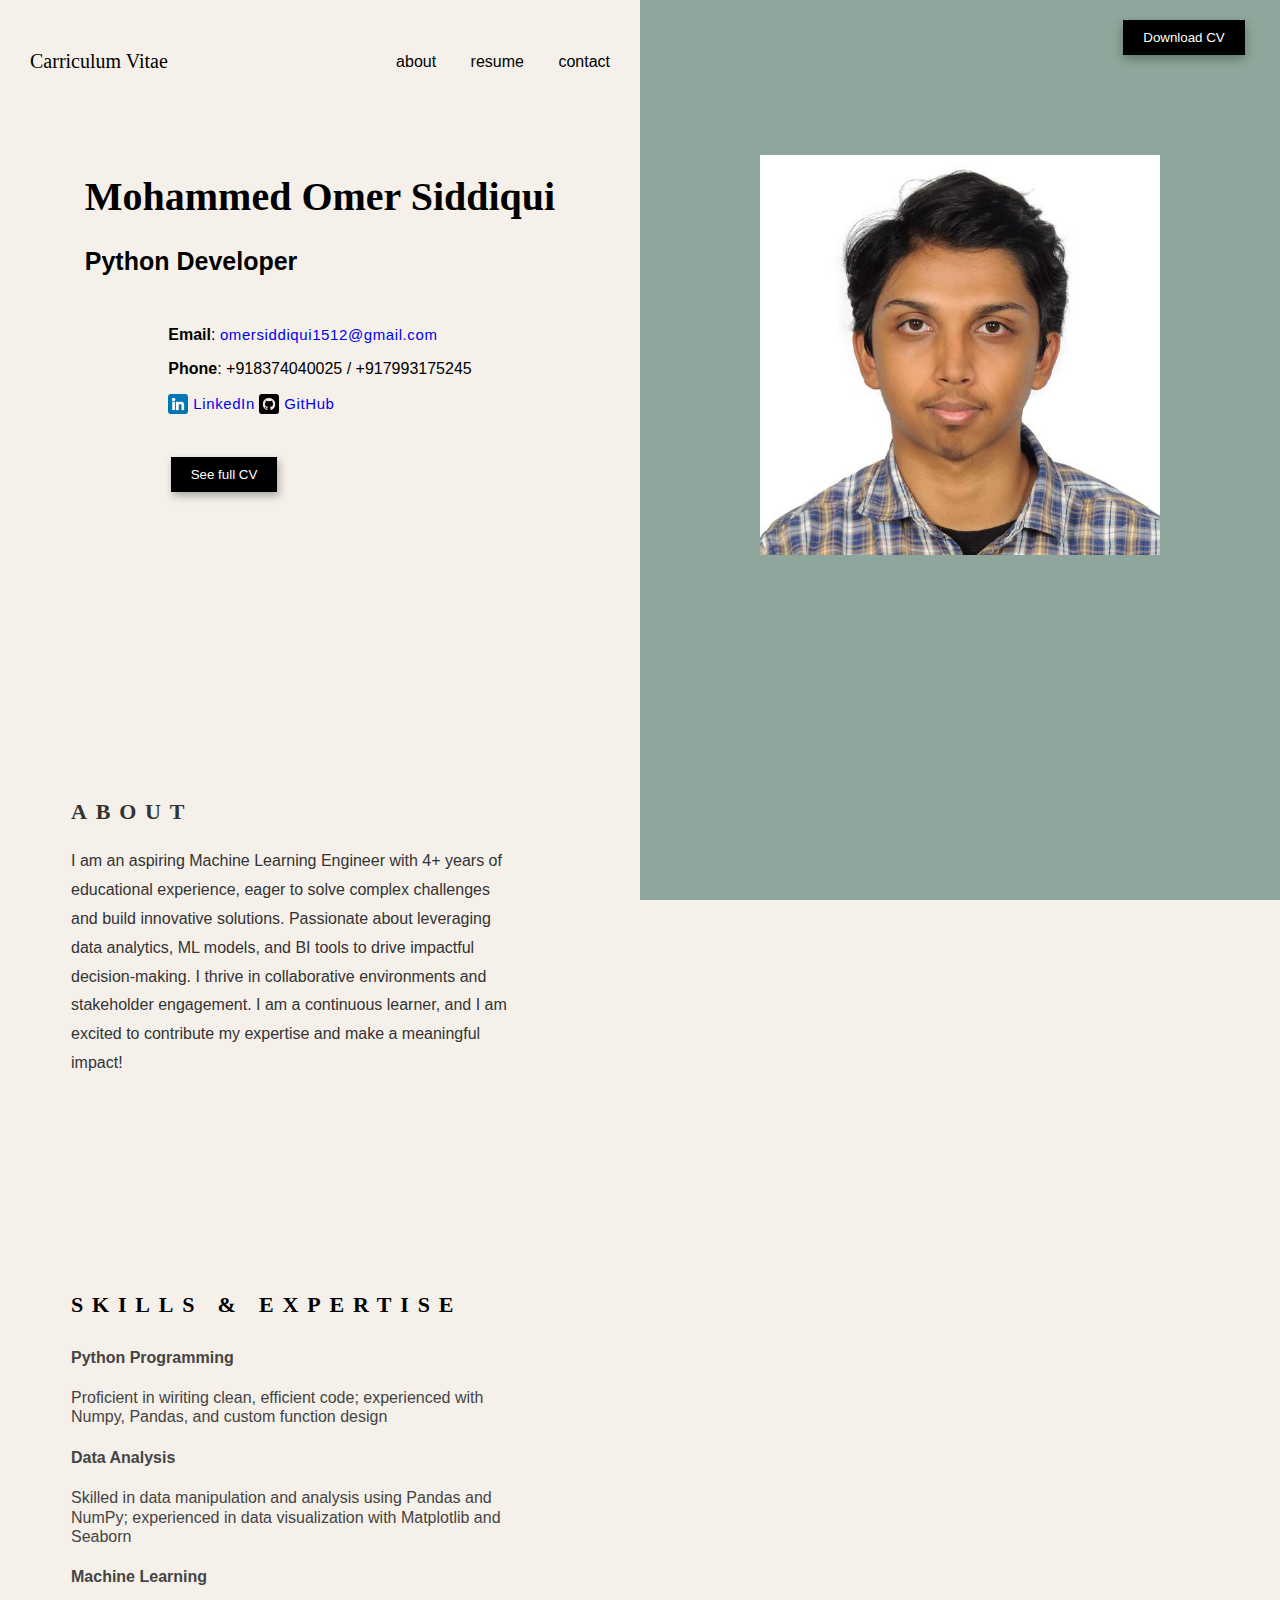
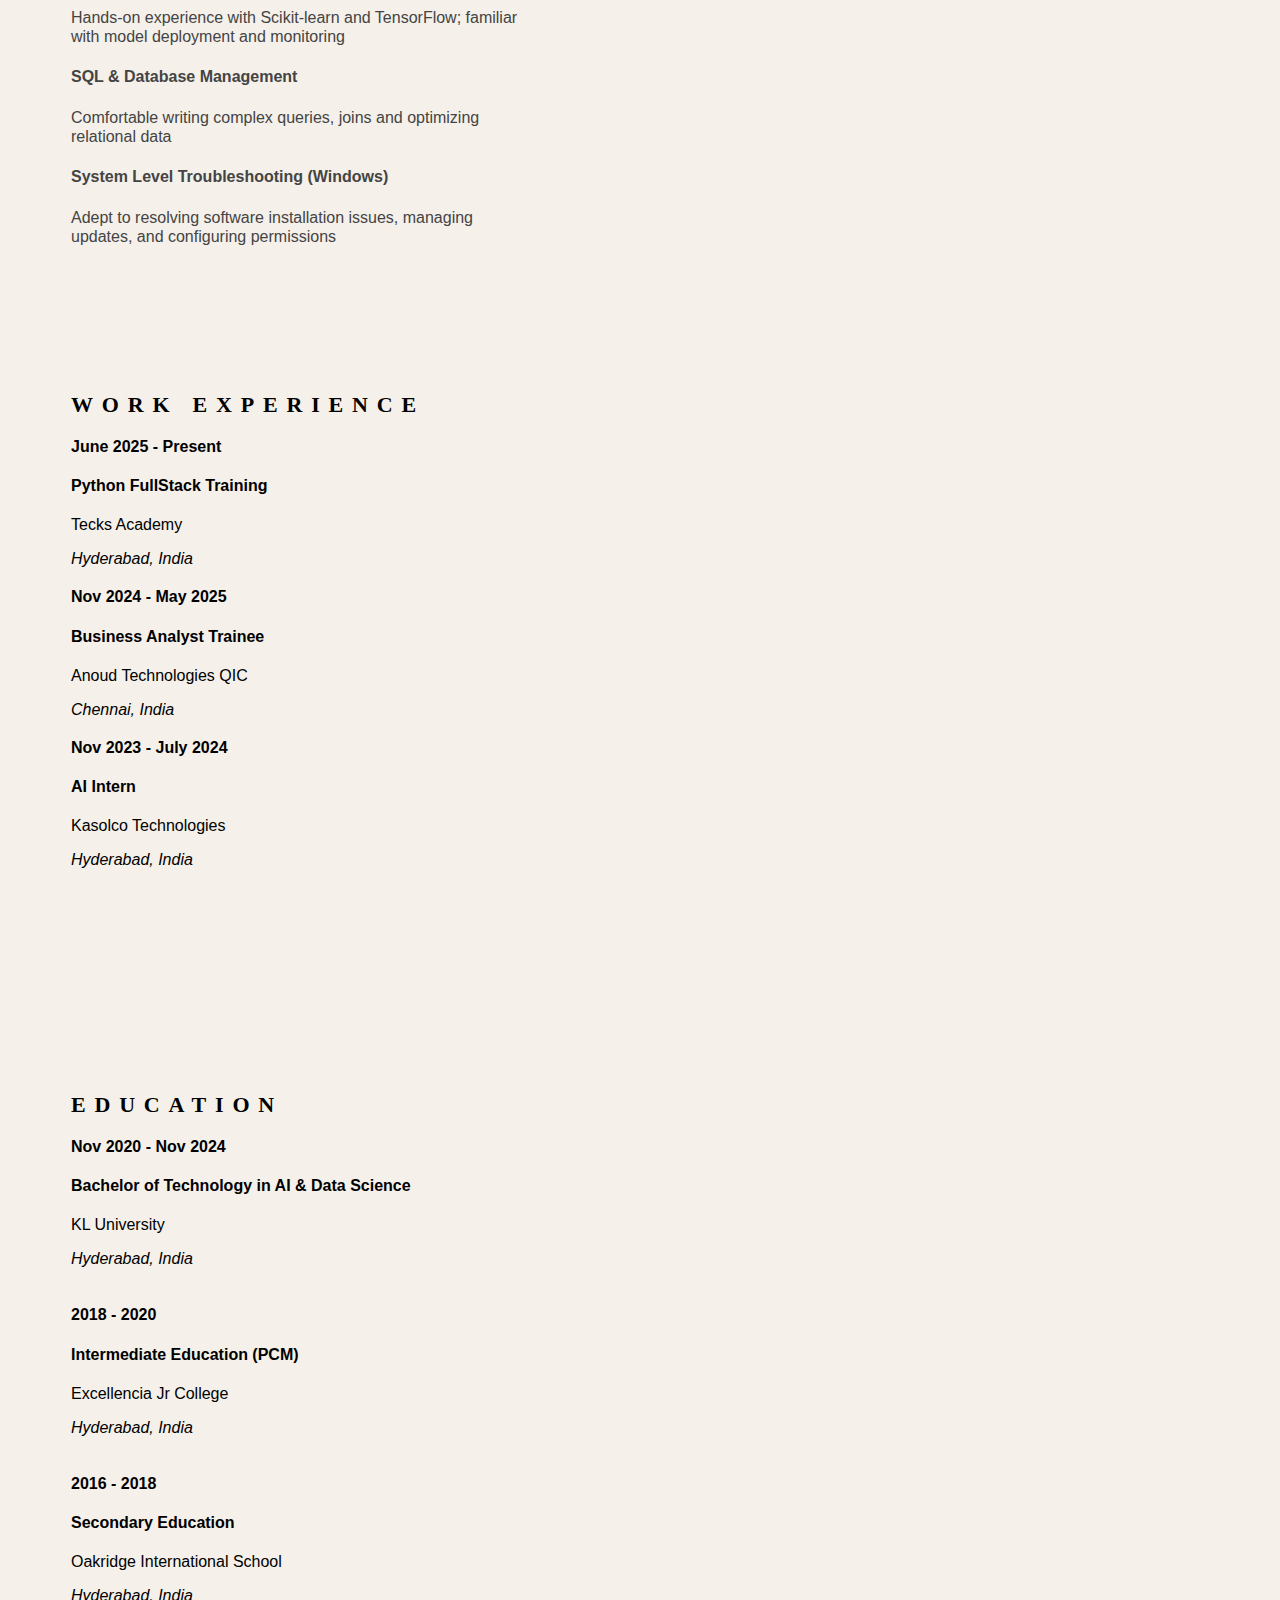
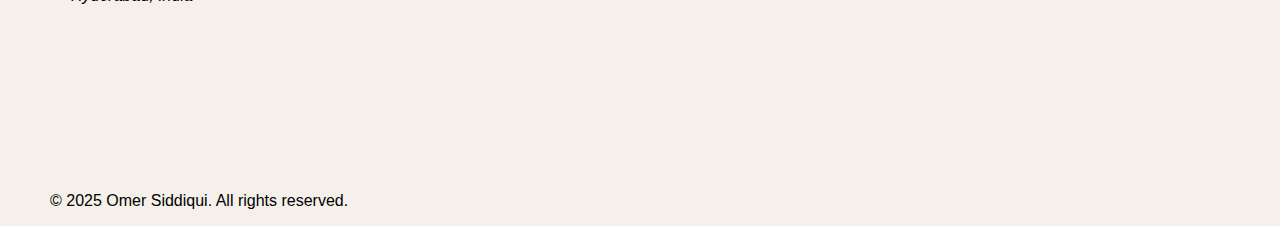
<file: index.html>
<!DOCTYPE html>
<html lang="en">
<head>
    <meta charset="UTF-8">
    <meta name="viewport" content="width=device-width, initial-scale=1.0">
    <title>My Profile</title>
    <link rel="stylesheet" href="main.css">
    <script src="script.js"></script>
</head>
<body>
    <div class="container">
        <div class="resume">
            <nav>
                <div class="items">
                    <div class="heading">
                        <p>Carriculum Vitae</p>
                    </div>
                    <div class="list">
                        <a href="#aboutme">about</a>
                        <a href="#resume">resume</a>
                        <a href="#email">contact</a>
                    </div>
                </div>
            </nav>
            <div class="content">
                <div class="name">
                    <h1>Mohammed Omer Siddiqui</h1>
                    <h3>Python Developer</h3>
                </div>
                <div class="contact">
                    <b>Email</b>: <a href="mailto:omersiddiqui1512@gmail.com" id="email">omersiddiqui1512@gmail.com</a>
                    <p><b>Phone</b>: +918374040025 / +917993175245</p>
                    <a href="https://www.linkedin.com/in/yourprofile"><div class="lkdnicon"><img src="./linkedin.png" alt=""></div>LinkedIn</a>
                    <a href="https://www.github.com/yourprofile"><div class="giticon"><img src="./github.png" alt=""></div>GitHub</a>
                </div>
                <div class="scroll-btn">
                    <button onclick="scrollDown()">See full CV</button>
                </div>
                <div id="aboutme" class="about">
                    <b>ABOUT</b>
                    <p>I am an aspiring Machine Learning Engineer with 4+ years of educational
experience, eager to solve complex challenges and build innovative solutions.
Passionate about leveraging data analytics, ML models, and BI tools to drive
impactful decision-making. I thrive in collaborative environments and
stakeholder engagement. I am a continuous learner, and I am excited to
contribute my expertise and make a meaningful impact!</p>
                </div>
                <div id="resume" class="skills">
                    <b>SKILLS & EXPERTISE</b>
                    <ul id="skills-list">
                        <li><p>
                            <h4>Python Programming</h4><p>Proficient in wiriting clean, efficient code; experienced with Numpy, Pandas, and custom function design</p>
                        </p></li>
                        <li><p>
                            <h4>Data Analysis</h4><p>Skilled in data manipulation and analysis using Pandas and NumPy; experienced in data visualization with Matplotlib and Seaborn</p>
                        </p></li>
                        <li><h4>Machine Learning</h4><p>Hands-on experience with Scikit-learn and TensorFlow; familiar with model deployment and monitoring</p></li>
                        <li><h4>SQL & Database Management</h4><p>Comfortable writing complex queries, joins and optimizing relational data</p></li>
                        <li><h4>System Level Troubleshooting (Windows)</h4><p>Adept to resolving software installation issues, managing updates, and configuring permissions</p></li>
                    </ul>
                </div>
                <div class="work">
                    <b id="work-experience">WORK EXPERIENCE</b>
                    <div class="workexpr">
                        <div class="work0">
                            <b>June 2025 - Present</b>
                            <h4>Python FullStack Training</h4>
                            <p>Tecks Academy</p>
                            <i>Hyderabad, India</i>
                        </div>
                        <div class="work1">
                            <b>Nov 2024 - May 2025</b>
                            <h4>Business Analyst Trainee</h4>
                            <p>Anoud Technologies QIC</p>
                            <i>Chennai, India</i>
                        </div>
                        <div class="work2">
                            <b>Nov 2023 - July 2024</b>
                            <h4>AI Intern</h4>
                            <p>Kasolco Technologies</p>
                            <i>Hyderabad, India</i>
                        </div>
                    </div>
                </div>
                <div class="education">
                    <b id="edu">EDUCATION</b>
                    <div class="itemsinit">
                        <div class="edu0">
                        <b>Nov 2020 - Nov 2024</b>
                        <h4>Bachelor of Technology in AI & Data Science</h4>
                        <p>KL University</p>
                        <i>Hyderabad, India</i>
                    </div><br>
                    <div class="edu1">
                        <b>2018 - 2020</b>
                        <h4>Intermediate Education (PCM)</h4>
                        <p>Excellencia Jr College</p>
                        <i>Hyderabad, India</i>
                    </div><br>
                    <div class="edu2">
                        <b>2016 - 2018</b>
                        <h4>Secondary Education</h4>
                        <p>Oakridge International School</p>
                        <i>Hyderabad, India</i>
                    </div>
                    </div>
                </div>



            </div>
            <footer class="footer">
                <p>&copy; 2025 Omer Siddiqui. All rights reserved.</p>
            </footer>
        </div>
        <div class="photo">
            <div class="downloadbtn">
                <a href="./OmerResume.pdf">
                    <button>Download CV</button>
                </a>
            </div>
            <div class="image">
                <img src="./Omer_Passport sizePhoto.jpg" alt="Profile Picture">
            </div>
        </div>

    </div>

</body>
</html>
</file>
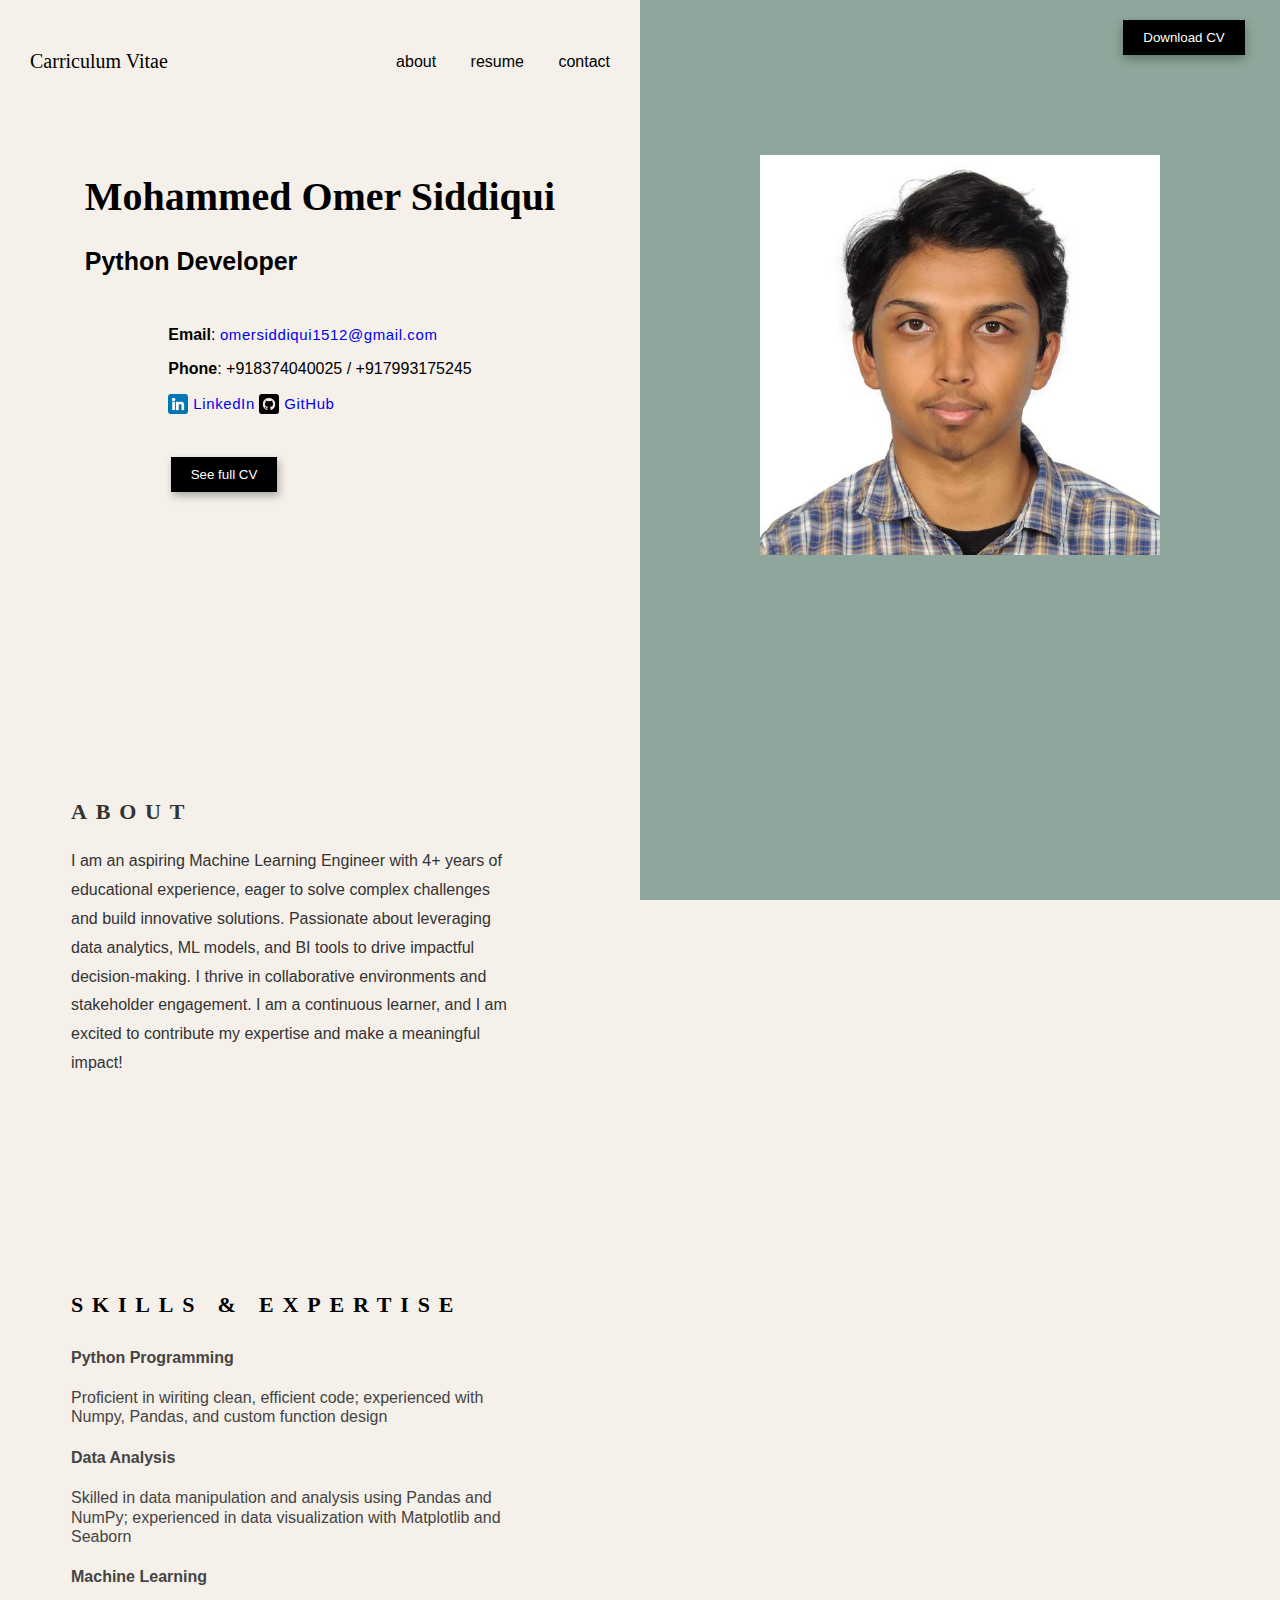
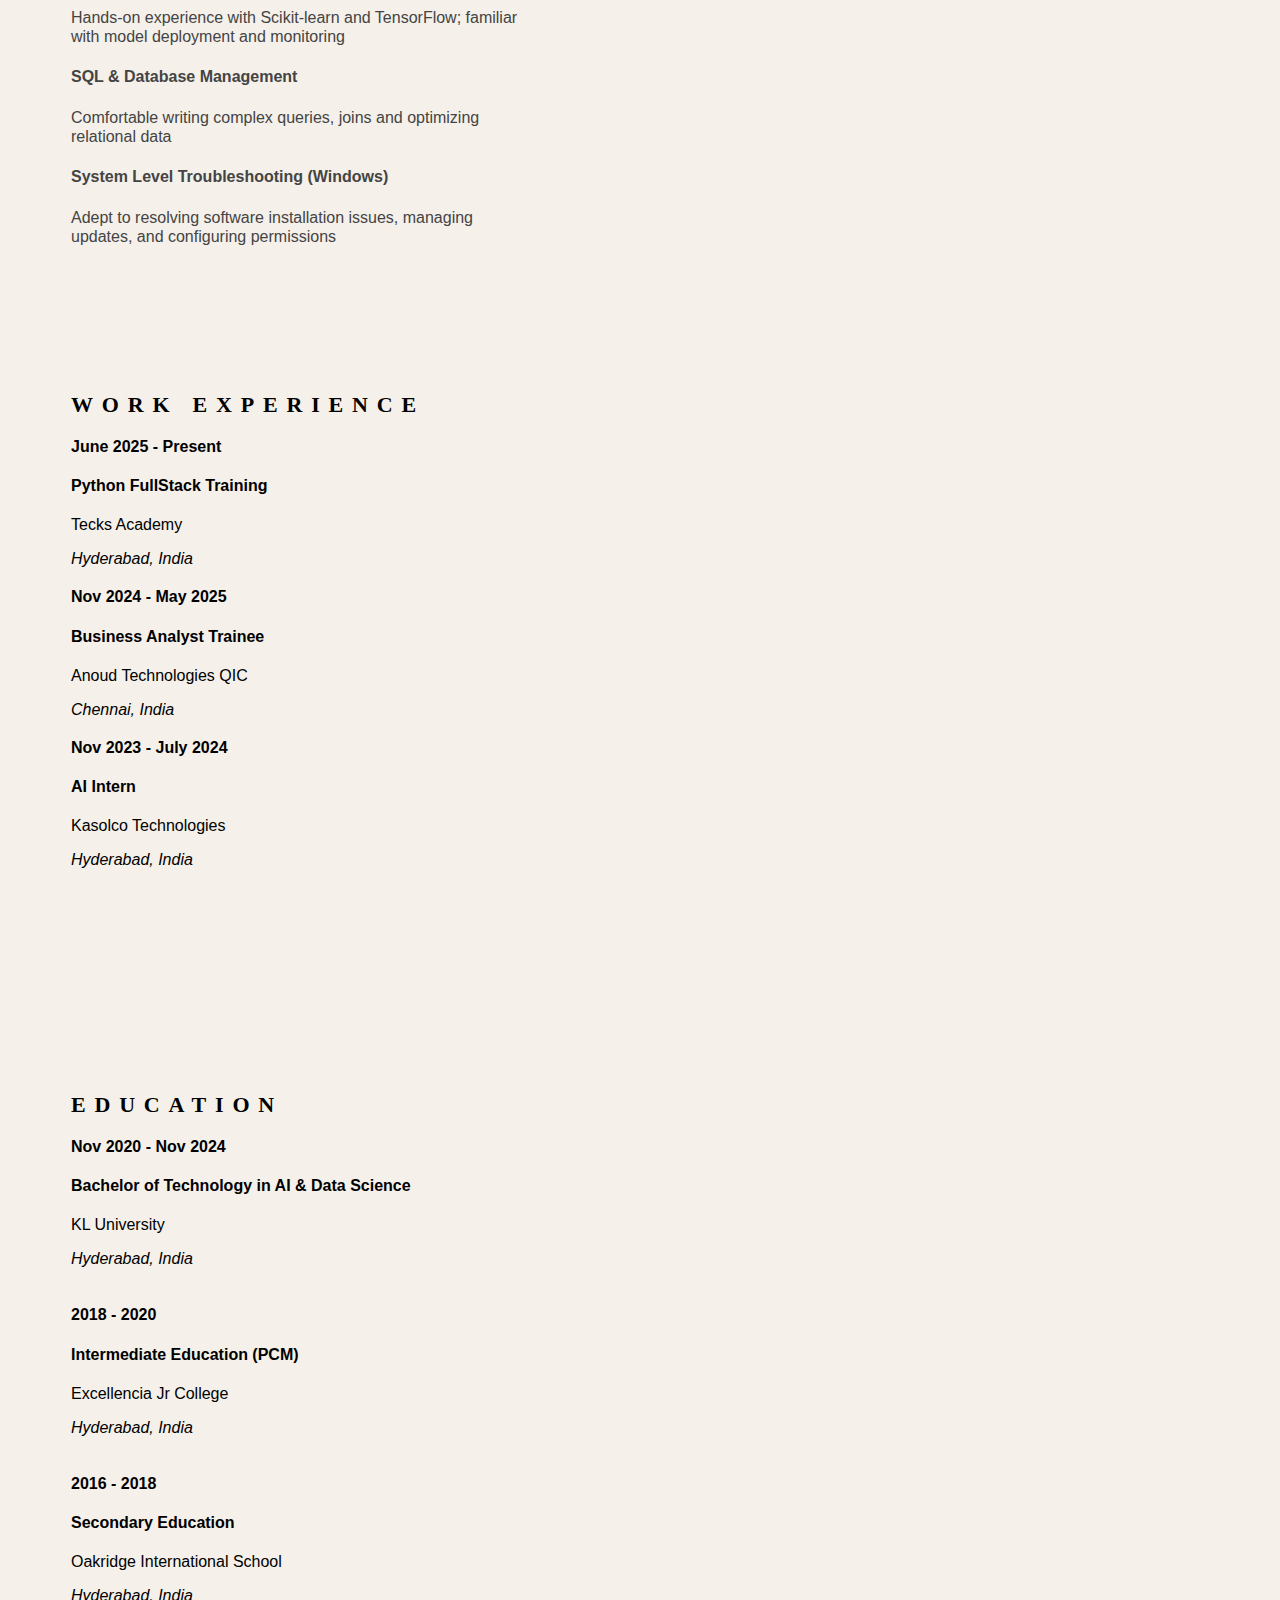
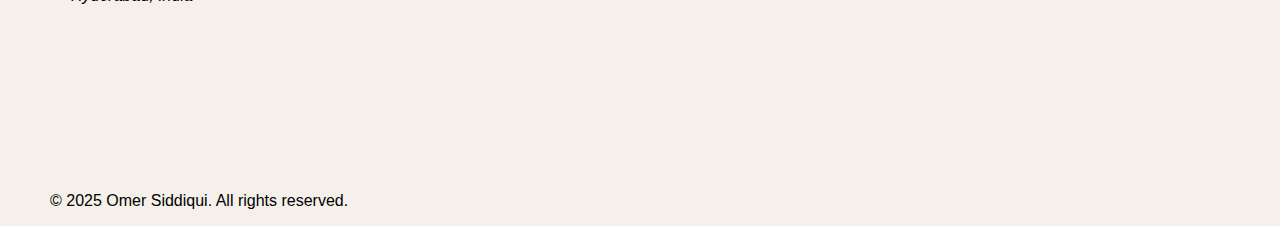
<file: main.html>
<!DOCTYPE html>
<html lang="en">
<head>
    <meta charset="UTF-8">
    <meta name="viewport" content="width=device-width, initial-scale=1.0">
    <title>My Profile</title>
    <link rel="stylesheet" href="main.css">
    <script src="script.js"></script>
</head>
<body>
    <div class="container">
        <div class="resume">
            <nav>
                <div class="items">
                    <div class="heading">
                        <p>Carriculum Vitae</p>
                    </div>
                    <div class="list">
                        <a href="#aboutme">about</a>
                        <a href="#resume">resume</a>
                        <a href="#email">contact</a>
                    </div>
                </div>
            </nav>
            <div class="content">
                <div class="name">
                    <h1>Mohammed Omer Siddiqui</h1>
                    <h3>Python Developer</h3>
                </div>
                <div class="contact">
                    <b>Email</b>: <a href="mailto:omersiddiqui1512@gmail.com" id="email">omersiddiqui1512@gmail.com</a>
                    <p><b>Phone</b>: +918374040025 / +917993175245</p>
                    <a href="https://www.linkedin.com/in/yourprofile"><div class="lkdnicon"><img src="./linkedin.png" alt=""></div>LinkedIn</a>
                    <a href="https://www.github.com/yourprofile"><div class="giticon"><img src="./github.png" alt=""></div>GitHub</a>
                </div>
                <div class="scroll-btn">
                    <button onclick="scrollDown()">See full CV</button>
                </div>
                <div id="aboutme" class="about">
                    <b>ABOUT</b>
                    <p>I am an aspiring Machine Learning Engineer with 4+ years of educational
experience, eager to solve complex challenges and build innovative solutions.
Passionate about leveraging data analytics, ML models, and BI tools to drive
impactful decision-making. I thrive in collaborative environments and
stakeholder engagement. I am a continuous learner, and I am excited to
contribute my expertise and make a meaningful impact!</p>
                </div>
                <div id="resume" class="skills">
                    <b>SKILLS & EXPERTISE</b>
                    <ul id="skills-list">
                        <li><p>
                            <h4>Python Programming</h4><p>Proficient in wiriting clean, efficient code; experienced with Numpy, Pandas, and custom function design</p>
                        </p></li>
                        <li><p>
                            <h4>Data Analysis</h4><p>Skilled in data manipulation and analysis using Pandas and NumPy; experienced in data visualization with Matplotlib and Seaborn</p>
                        </p></li>
                        <li><h4>Machine Learning</h4><p>Hands-on experience with Scikit-learn and TensorFlow; familiar with model deployment and monitoring</p></li>
                        <li><h4>SQL & Database Management</h4><p>Comfortable writing complex queries, joins and optimizing relational data</p></li>
                        <li><h4>System Level Troubleshooting (Windows)</h4><p>Adept to resolving software installation issues, managing updates, and configuring permissions</p></li>
                    </ul>
                </div>
                <div class="work">
                    <b id="work-experience">WORK EXPERIENCE</b>
                    <div class="workexpr">
                        <div class="work0">
                            <b>June 2025 - Present</b>
                            <h4>Python FullStack Training</h4>
                            <p>Tecks Academy</p>
                            <i>Hyderabad, India</i>
                        </div>
                        <div class="work1">
                            <b>Nov 2024 - May 2025</b>
                            <h4>Business Analyst Trainee</h4>
                            <p>Anoud Technologies QIC</p>
                            <i>Chennai, India</i>
                        </div>
                        <div class="work2">
                            <b>Nov 2023 - July 2024</b>
                            <h4>AI Intern</h4>
                            <p>Kasolco Technologies</p>
                            <i>Hyderabad, India</i>
                        </div>
                    </div>
                </div>
                <div class="education">
                    <b id="edu">EDUCATION</b>
                    <div class="itemsinit">
                        <div class="edu0">
                        <b>Nov 2020 - Nov 2024</b>
                        <h4>Bachelor of Technology in AI & Data Science</h4>
                        <p>KL University</p>
                        <i>Hyderabad, India</i>
                    </div><br>
                    <div class="edu1">
                        <b>2018 - 2020</b>
                        <h4>Intermediate Education (PCM)</h4>
                        <p>Excellencia Jr College</p>
                        <i>Hyderabad, India</i>
                    </div><br>
                    <div class="edu2">
                        <b>2016 - 2018</b>
                        <h4>Secondary Education</h4>
                        <p>Oakridge International School</p>
                        <i>Hyderabad, India</i>
                    </div>
                    </div>
                </div>



            </div>
            <footer class="footer">
                <p>&copy; 2025 Omer Siddiqui. All rights reserved.</p>
            </footer>
        </div>
        <div class="photo">
            <div class="downloadbtn">
                <a href="./OmerResume.pdf">
                    <button>Download CV</button>
                </a>
            </div>
            <div class="image">
                <img src="./Omer_Passport sizePhoto.jpg" alt="Profile Picture">
            </div>
        </div>

    </div>

</body>
</html>
</file>
<file: main.css>
body{
    font-family: Arial, sans-serif;
    height: 100%;
    padding: 0;
    margin: 0;
    background-color: #f5f0ea;
}
.container {
    display: flex;
    min-height: 100vh;
    height: auto;
    /* border: 1px solid black; */

}
.resume{
    width: 50%;
    /* height: 100vh; */
    /* border: 1px solid black; */
}
.photo{
    width: 50%;
    height: 100vh;
    position: fixed;
    /* display: flex; */
    right: 0;
    background-color: rgb(142, 166, 155);
    justify-items: center;
}
.items{
    display: flex;
    flex-direction: row;
    align-items: center;
    justify-content: space-between;
    padding: 30px;
}
.nav{
    width: 50%;
    height: 60px;
    top: 0; 
}
.list a{
    margin-left: 30px;
    text-decoration: none;
    color: black;
}
.list a:hover{
    color: darkgray;
}
.content{
/* border: 1px solid black; */
justify-items: center;
}
.name, .contact{
    margin-top: 50px;
    /* border: 1px solid black; */
    
}
.scroll-btn {
    /* text-align: center; */
    margin-top: 40px;
    padding-right: 30%;


}
.scroll-btn button {
    background-color: black;
    color: white;
    border: none;
    padding: 10px 20px;
    cursor: pointer;
    box-shadow: 2px 4px 8px rgba(0,0,0,0.3);
}
.scroll-btn button:hover {
    background-color: white;
    color: black
}
img{
    width: 400px;
    height: 400px;
}
.image {
    margin-top: 100px;
}
.about{
    /* border: 1px solid black; */
    margin-top: 300px;
    height: 300px;
    width: 70%;
    margin-right: 50px;
    /* background: #f9f9f9; */
    /* border-radius: 5px; */
    /* box-shadow: 0 14px 12px rgba(0, 0, 0, 0.1); */
    font-family: "Open Sans", sans-serif;
    line-height: 1.8;
    color: #333
    /* overflow: hidden; */
}
.name h1{
    font-size: 40px;
    font-weight: bold;
    font-family: "Bodoni MT", "Bodoni 72", Didot, "Bodoni Moda", "Libre Bodoni", serif;
}
.skills{
    /* border: 1px solid black; */
    margin-top: 200px;
    height: 200px;
    width: 70%;
    margin-right: 50px;
}
.downloadbtn {
    margin-top: 20px;
    margin-left: 70%;
}
.downloadbtn button {
    background-color: black;
    color: white;
    border: none;
    padding: 10px 20px;
    cursor: pointer;
    box-shadow: 0 4px 10px rgba(0,0,0,0.3);
}
.downloadbtn button:hover {
    background-color:white;
    color: black
}
.heading p{
    font-family: "Times New Roman", Times, serif;
    font-size: 20px;
}
.about b{
    font-size: 22px;
    letter-spacing: 0.4em;
    font-family: "Cormorant Garamond", serif;
}
.skills b{
    font-size: 22px;
    letter-spacing: 0.4em;
    font-family: "Cormorant Garamond", serif;
}
.work{
    margin-top: 500px;
    height: 200px;
    width: 70%;
    margin-right: 50px;
}
#work-experience {
    font-size: 22px;
    letter-spacing: 0.4em;
    font-family: "Cormorant Garamond", serif;
}
.workexpr {
    margin-top: 20px;

}
.workexpr > div {
    margin-bottom: 20px;
    /* border: 1px solid black; */
}
.name h3 {
    font-family: 'Lato', sans-serif;
    font-size: 25px;
}

.education {
    margin-top: 500px;
    height: 200px;
    width: 70%;
    margin-right: 50px;
}
#edu {
    font-size: 22px;
    letter-spacing: 0.4em;
    font-family: "Cormorant Garamond", serif
}
.itemsinit {
    margin-top: 20px;
}
.itemsinit > div {
    margin-bottom: 20px;
}
li{
    font-family: 'Open Sans', sans-serif;
    line-height: 1.2;
    color: #444;
}
#skills-list {
    list-style-type: none;
    padding: 0;
    margin: 0;
    margin-top: 30px;
    

}
#skills-list li {
    margin-bottom: 20px;
    /* font-size: 18px; */
}
.contact a {
    text-decoration: none;
    letter-spacing: 0.04em;
    font-size: 15px;

}
.lkdnicon {
    display: inline;
    vertical-align: middle;
    margin-right: 5px;

}
.lkdnicon img {
    width: 20px;
    height: 20px;
}
.giticon {
    display: inline;
    vertical-align: middle;
    margin-right: 5px;
}
.giticon img {
    height: 20px;
    width: 20px;
}
.resume {
    padding-bottom: 0px;
}
.footer{
    margin-top: 500px;
    margin-bottom: 0;
    padding-left: 50px;
}

/* --- Mobile View --- */
@media (max-width: 768px) {
    .container {
        flex-direction: column; /* stack vertically */
    }

    /* --- PHOTO SECTION --- */
    .photo {
        width: 100%;
        position: relative; /* no fixed positioning */
        height: auto;
        background-color: rgb(142, 166, 155);
        display: flex;
        flex-direction: column;
        align-items: center;
        justify-content: center;
        padding: 30px 0;
    }

    .photo img {
        width: 220px;
        height: 220px;
        object-fit: cover;
        border-radius: 50%; /* optional for a nice rounded look */
        margin-bottom: 20px;
    }

    .downloadbtn {
        margin: 10px 0 20px 0;
    }

    /* --- RESUME SECTION --- */
    .resume {
        width: 100%;
        padding: 20px 25px; /* give breathing room like desktop */
    }

    .about, .skills, .work, .education {
        width: 100%;
        margin: 80px 0; /* spacing between sections */
    }

    .name h1 {
        font-size: 32px;
        line-height: 1.3;
    }

    .name h3 {
        font-size: 20px;
    }

    /* --- Footer --- */
    .footer {
        text-align: center;
        margin-top: 100px;
        padding: 10px;
    }
}
</file>
